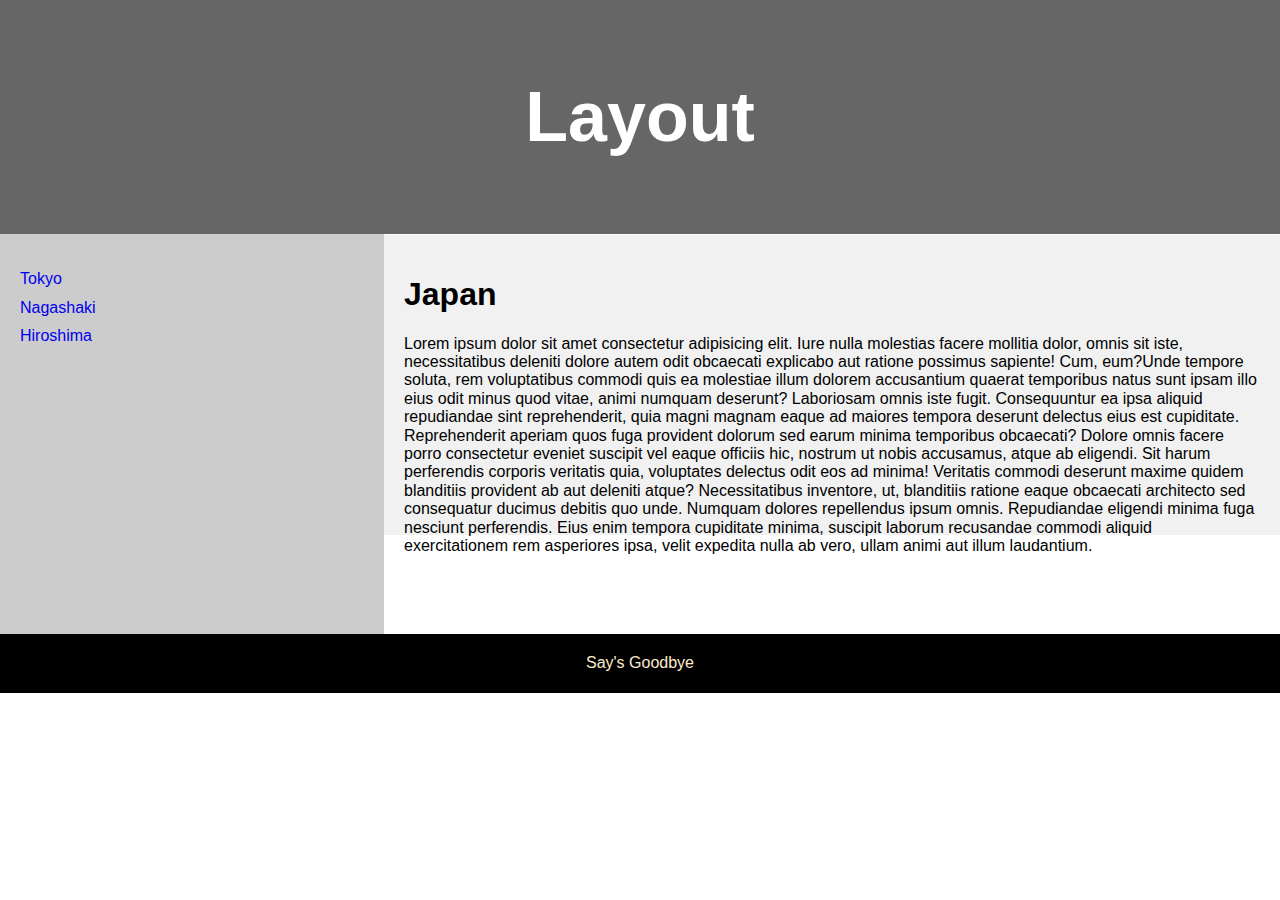
<file: Layout/html/index.html>
<!DOCTYPE html>
<html lang="en">
    <head>
        <meta charset="UTF-8">
        <meta http-equiv="X-UA-Compatible" content="IE=edge">
        <meta name="viewport" content="width=device-width, initial-scale=1.0">
        <link rel="stylesheet" href="/Layout/css/reset.css">
        <link rel="stylesheet" href="/Layout/css/style.css">
        <title>Layout</title>
    </head>
    <body>
        <header>
            <h1>Layout</h1>
        </header>

        <main>
            <section>
                <nav>
                    <ul>
                        <li> <a href="#">Tokyo</a>
                        <li><a href="#">Nagashaki</a></li>
                        <li><a href="#">Hiroshima</a></li></li>
                    </ul>
                </nav>
                <article>
                    <h1>Japan</h1>
                    <p>Lorem ipsum dolor sit amet consectetur adipisicing elit. Iure nulla
                        molestias facere mollitia dolor, omnis sit iste, necessitatibus 
                        deleniti dolore autem odit obcaecati explicabo aut ratione possimus 
                        sapiente! Cum, eum?Unde tempore soluta, rem voluptatibus commodi quis ea molestiae illum dolorem accusantium quaerat temporibus natus sunt ipsam illo eius odit minus quod vitae, animi numquam deserunt? Laboriosam omnis iste fugit.
                   Consequuntur ea ipsa aliquid repudiandae sint reprehenderit, quia magni magnam eaque ad maiores tempora deserunt delectus eius est cupiditate. Reprehenderit aperiam quos fuga provident dolorum sed earum minima temporibus obcaecati?
                   Dolore omnis facere porro consectetur eveniet suscipit vel eaque officiis hic, nostrum ut nobis accusamus, atque ab eligendi. Sit harum perferendis corporis veritatis quia, voluptates delectus odit eos ad minima!
                   Veritatis commodi deserunt maxime quidem blanditiis provident ab aut deleniti atque? Necessitatibus inventore, ut, blanditiis ratione eaque obcaecati architecto sed consequatur ducimus debitis quo unde. Numquam dolores repellendus ipsum omnis.
                   Repudiandae eligendi minima fuga nesciunt perferendis. Eius enim tempora cupiditate minima, suscipit laborum recusandae commodi aliquid exercitationem rem asperiores ipsa, velit expedita nulla ab vero, ullam animi aut illum laudantium.
                   </p>
                </article>
            </section>
        </main>
        <footer>
            <p>Say's Goodbye</p>
        </footer>
    </body>
</html>
</file>
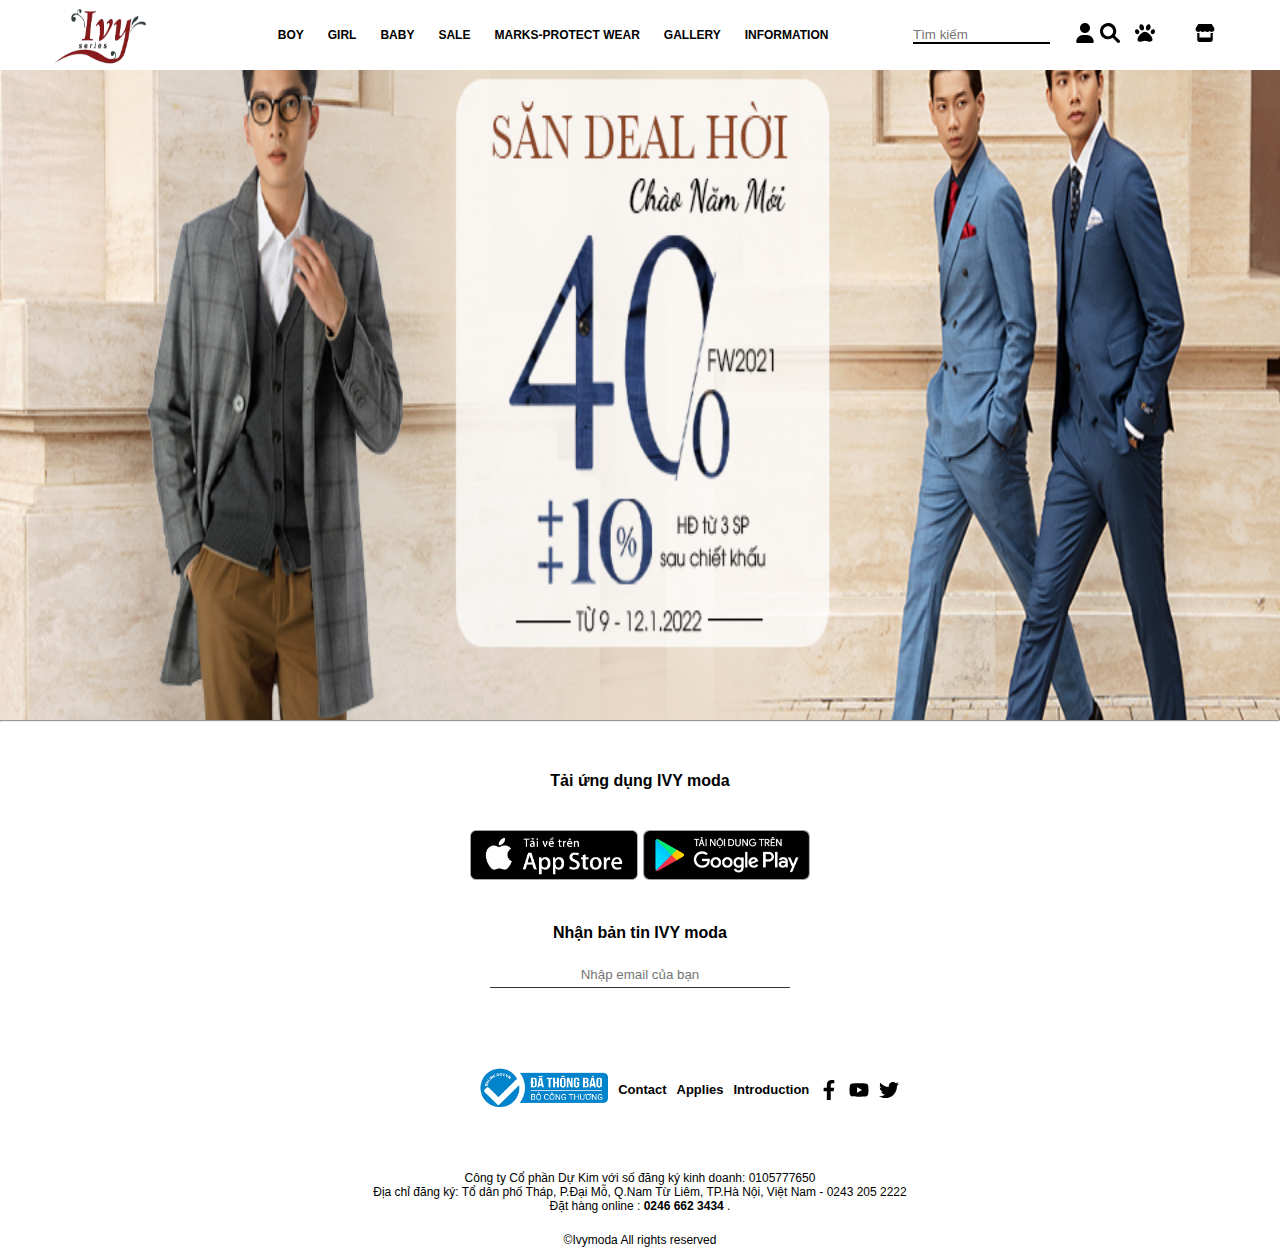
<file: WEB-1/html/index.html>
<!DOCTYPE html>
<html lang="en">
    <head>
        <meta charset="UTF-8">
        <meta http-equiv="X-UA-Compatible" content="IE=edge">
        <meta name="viewport" content="width=device-width, initial-scale=1.0">
        <link rel="stylesheet" href="/WEB-1/css/style.css">
        <title>Ivy Fake</title>
    </head>
    <body>
        <header>
            <div class="logo">
                <img src="/WEB-1/asset/img/ivy-removebg-preview.png">
            </div>
            <div class="menu">
                <li><a href=""> Boy</a>
                    <ul class="menu-sub-one">
                        <li><a href="">Hàng mới về</a></li>
                        <li><a href="">Được nhiều người chọn</a></li>
                        <li><a href="">Áo</a>
                            <ul>
                                <li><a id="áo sơ mi" href="">Áo sơ mi</a></li>
                                <li><a href="">Áo thun</a></li>
                                <li><a href="">Áo ba lỗ</a></li>
                            </ul>
                        </li>
                        <li><a href="">Quần </a>
                            <ul>
                                <li><a href="">Quần dài</a></li>
                                <li><a href="">Quần đùi</a></li>
                                <li><a href="">Quần trong</a></li>
                            </ul>
                        </li>
                    </ul>
                </li>
                <li><a href="">Girl</a>
                    <ul class="menu-sub-two">
                        <li><a href="">Hàng mới về</a></li>
                        <li><a href="">Được nhiều người chọn</a></li>
                        <li><a href="">Áo</a>
                            <ul>
                                <li><a href="http://127.0.0.1:5500/WEB-1/html/product.html">Áo cổ dài</a></li>
                                <li><a href="">Áo thun</a></li>
                                <li><a href="">Áo ba lỗ</a></li>
                            </ul>
                        </li>
                        <li><a href="">Quần </a>
                            <ul>
                                <li><a href="">Quần dài</a></li>
                                <li><a href="">Quần đùi</a></li>
                                <li><a href="">Quần trong</a></li>
                            </ul>
                        </li>
                    </ul>
                </li>
                <li><a href="">Baby</a>
                    <ul class="menu-sub-three">
                        <li><a href="">Hàng mới về</a></li>
                        <li><a href="">Được nhiều người chọn</a></li>
                        <li><a href="">Áo</a>
                            <ul>
                                <li><a href="">Áo sơ mi</a></li>
                                <li><a href="">Áo thun</a></li>
                                <li><a href="">Áo ba lỗ</a></li>
                            </ul>
                        </li>
                        <li><a href="">Quần </a>
                            <ul>
                                <li><a href="">Quần dài</a></li>
                                <li><a href="">Quần đùi</a></li>
                                <li><a href="">Quần trong</a></li>
                            </ul>
                        </li>
                    </ul>
                </li>
                <li><a href="">Sale</a>
                    <ul class="menu-sub-four">
                        <li><a href="">Hàng mới về</a></li>
                        <li><a href="">Được nhiều người chọn</a></li>
                        <li><a href="">Áo</a>
                            <ul>
                                <li><a href="">Áo sơ mi</a></li>
                                <li><a href="">Áo thun</a></li>
                                <li><a href="">Áo ba lỗ</a></li>
                            </ul>
                        </li>
                        <li><a href="">Quần </a>
                            <ul>
                                <li><a href="">Quần dài</a></li>
                                <li><a href="">Quần đùi</a></li>
                                <li><a href="">Quần trong</a></li>
                            </ul>
                        </li>
                    </ul>
                </li>
                <li><a href="">Marks-Protect wear</a></li>
                <li><a href="">Gallery</a></li>
                <li><a href="">Information</a></li>
            </div>
            <div class="others">
                <li><input type="text" name="Áo cổ dài" placeholder="Tìm kiếm" size="15px"><a class="others-search" href="http://127.0.0.1:5500/WEB-1/html/product.html"><img src="/WEB-1/asset/icon/magnifying-glass-solid.svg" width="20px" height="20px"></a></li>
                <li><a class="others-user"  href=""> <img src="/WEB-1/asset/icon/user-solid.svg" width="20px" height="20px"></a></li>
                <li><a class="others-paw"  href=""> <img src="/WEB-1/asset/icon/paw-solid.svg" width="20px" height="20px"></a></li>
                <li><a class="others-store"  href=""> <img src="/WEB-1/asset/icon/store-solid.svg" width="20px" height="20px"></a></li>
            </div>
        </header>
        <section>
            <div class="background">
                <img src="/WEB-1/asset/img/960x355-men.jpg" >
            </div>
        </section>
        <hr>
        <section class="app-container">
            <p>Tải ứng dụng IVY moda</p>
            <div class="app-item">
                <a href=""><img src="/WEB-1/asset/img/appstore.jpg"></a>
                <a href=""><img src="/WEB-1/asset/img/googleplay.webp"></a>
            </div>
            <p>Nhận bản tin IVY moda</p>
            <input type="email" placeholder="Nhập email của bạn">
        </section>
        <footer>
            <div class="footer-top">
                <li><a href=""><img height="50px" src="/WEB-1/asset/img/dathongbao.png" ></a></li>
                <li><a href="">Contact</a></li>
                <li><a href="">Applies</a></li>
                <li><a href="">Introduction</a></li>
                <li>
                    <a href=""><img class="icon-footer" src="/WEB-1/asset/icon/facebook-f-brands.svg" ></a>
                </li>
                <li> <a href=""><img class="icon-footer" src="/WEB-1/asset/icon/youtube-brands.svg" ></a></li>
                <li> <a href=""><img class="icon-footer" src="/WEB-1/asset/icon/twitter-brands.svg" ></a></li>
            </div>
            <p>Công ty Cổ phần Dự Kim với số đăng ký kinh doanh: 0105777650<br>
                Địa chỉ đăng ký: Tổ dân phố Tháp, P.Đại Mỗ, Q.Nam Từ Liêm, TP.Hà Nội, Việt Nam - 0243 205 2222<br>
                Đặt hàng online : <b>0246 662 3434</b> .</p>
            <p class="footer-para">©Ivymoda All rights reserved</p>
        </footer>
    </body>
</html>
</file>
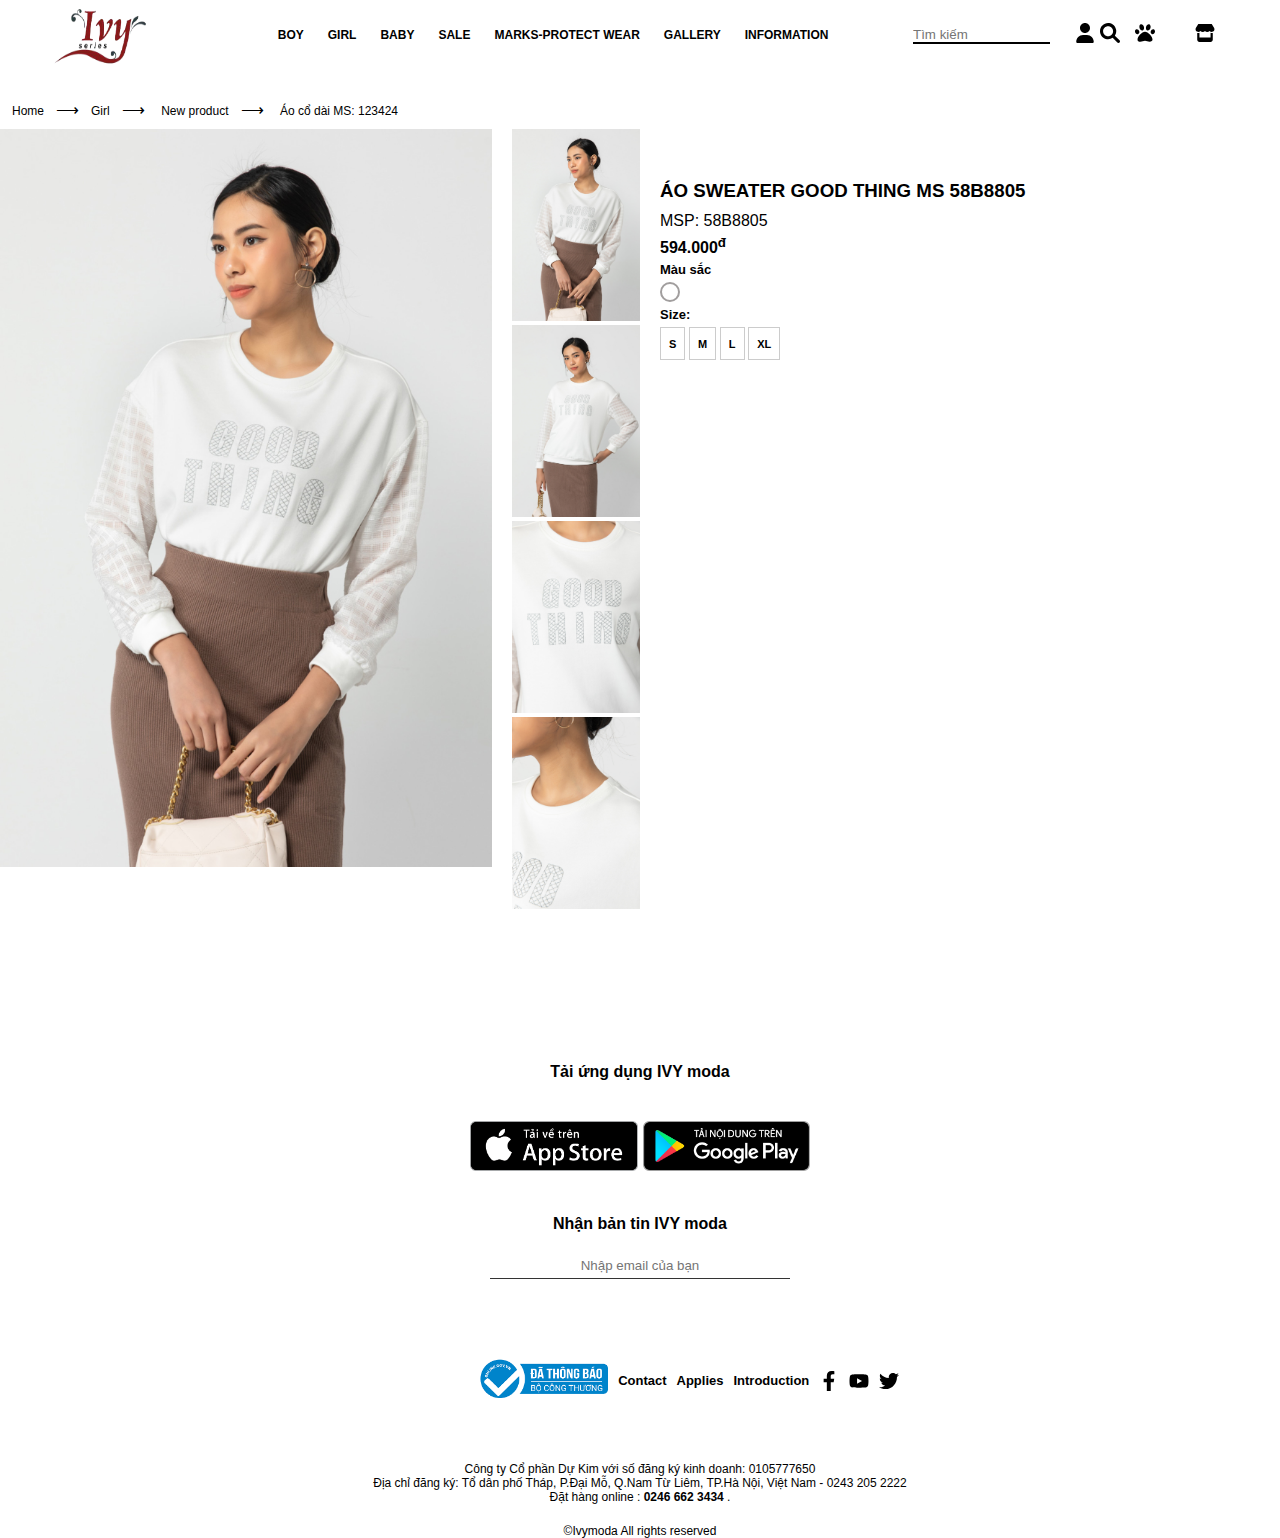
<file: WEB-1/html/product.html>
<!DOCTYPE html>
<html lang="en">
    <head>
        <meta charset="UTF-8">
        <meta http-equiv="X-UA-Compatible" content="IE=edge">
        <meta name="viewport" content="width=device-width, initial-scale=1.0">
        <link rel="stylesheet" href="/WEB-1/css/style.css">
        <title>Ivy Fake</title>
    </head>
    <body>
        <header>
            <div class="logo">
                <img src="/WEB-1/asset/img/ivy-removebg-preview.png">
            </div>
            <div class="menu">
                <li><a href=""> Boy</a>
                    <ul class="menu-sub-one">
                        <li><a href="">Hàng mới về</a></li>
                        <li><a href="">Được nhiều người chọn</a></li>
                        <li><a href="">Áo</a>
                            <ul>
                                <li><a id="áo sơ mi" href="">Áo sơ mi</a></li>
                                <li><a href="">Áo thun</a></li>
                                <li><a href="">Áo ba lỗ</a></li>
                            </ul>
                        </li>
                        <li><a href="">Quần </a>
                            <ul>
                                <li><a href="">Quần dài</a></li>
                                <li><a href="">Quần đùi</a></li>
                                <li><a href="">Quần trong</a></li>
                            </ul>
                        </li>
                    </ul>
                </li>
                <li><a href="">Girl</a>
                    <ul class="menu-sub-two">
                        <li><a href="">Hàng mới về</a></li>
                        <li><a href="">Được nhiều người chọn</a></li>
                        <li><a href="">Áo</a>
                            <ul>
                                <li><a href="">Áo sơ mi</a></li>
                                <li><a href="">Áo thun</a></li>
                                <li><a href="">Áo ba lỗ</a></li>
                            </ul>
                        </li>
                        <li><a href="">Quần </a>
                            <ul>
                                <li><a href="">Quần dài</a></li>
                                <li><a href="">Quần đùi</a></li>
                                <li><a href="">Quần trong</a></li>
                            </ul>
                        </li>
                    </ul>
                </li>
                <li><a href="">Baby</a>
                    <ul class="menu-sub-three">
                        <li><a href="">Hàng mới về</a></li>
                        <li><a href="">Được nhiều người chọn</a></li>
                        <li><a href="">Áo</a>
                            <ul>
                                <li><a href="">Áo sơ mi</a></li>
                                <li><a href="">Áo thun</a></li>
                                <li><a href="">Áo ba lỗ</a></li>
                            </ul>
                        </li>
                        <li><a href="">Quần </a>
                            <ul>
                                <li><a href="">Quần dài</a></li>
                                <li><a href="">Quần đùi</a></li>
                                <li><a href="">Quần trong</a></li>
                            </ul>
                        </li>
                    </ul>
                </li>
                <li><a href="">Sale</a>
                    <ul class="menu-sub-four">
                        <li><a href="">Hàng mới về</a></li>
                        <li><a href="">Được nhiều người chọn</a></li>
                        <li><a href="">Áo</a>
                            <ul>
                                <li><a href="">Áo sơ mi</a></li>
                                <li><a href="">Áo thun</a></li>
                                <li><a href="">Áo ba lỗ</a></li>
                            </ul>
                        </li>
                        <li><a href="">Quần </a>
                            <ul>
                                <li><a href="">Quần dài</a></li>
                                <li><a href="">Quần đùi</a></li>
                                <li><a href="">Quần trong</a></li>
                            </ul>
                        </li>
                    </ul>
                </li>
                <li><a href="">Marks-Protect wear</a></li>
                <li><a href="">Gallery</a></li>
                <li><a href="">Information</a></li>
            </div>
            <div class="others">
                <li><input type="text" name="áo sơ mi" placeholder="Tìm kiếm" size="15px"><a class="others-search" href=""><img src="/WEB-1/asset/icon/magnifying-glass-solid.svg" width="20px" height="20px"></a></li>
                <li><a class="others-user"  href=""> <img src="/WEB-1/asset/icon/user-solid.svg" width="20px" height="20px"></a></li>
                <li><a class="others-paw"  href=""> <img src="/WEB-1/asset/icon/paw-solid.svg" width="20px" height="20px"></a></li>
                <li><a class="others-store"  href=""> <img src="/WEB-1/asset/icon/store-solid.svg" width="20px" height="20px"></a></li>
            </div>
        </header>
        <!-- ----------------Product------------------------------- -->
        <section class="product">
            <div class="container">
                <div class="product-top">
                    <p><a href="">Home</a> </p><span>&#10230;</span><p><a href="">Girl</a></p><span>&#10230;</span>
                    <p><a href="">New product</a> </p><span>&#10230;</span>
                    <p><a href=""> Áo cổ dài MS: 123424</a></p>
                </div>
                <div class="product-content">
                    <div class="product-content-left">
                        <div class="product-content-left-big-img">
                            <img src="/WEB-1/asset/img/sp1.1.jpg" alt="">
                        </div>
                        <div class="product-content-left-small-img">
                            <img src="/WEB-1/asset/img/sp1.1.jpg" >
                            <img src="/WEB-1/asset/img/sp1.2.jpg" >
                            <img src="/WEB-1/asset/img/sp1.3.jpg" >
                            <img src="/WEB-1/asset/img/sp1.4.jpg" >
                        </div>
                    </div>
                    <div class="product-content-right">
                        <div class="product-content-right-product-name">
                            <h3>ÁO SWEATER GOOD THING MS 58B8805</h3>
                            <p>MSP: 58B8805</p>
                        </div>
                        <div class="product-content-right-product-price">
                            <p><b> 594.000<sup>đ</sup></b></p>
                        </div>
                        <div class="product-content-right-product-color">
                            <p>Màu sắc</p>
                            <div class="color"></div>
                        </div>
                        <div class="product-content-right-product-size">
                            <p>Size:</p>
                            <li><a href="">S</a></li>
                            <li><a href="">M</a></li>
                            <li><a href="">L</a></li>
                            <li><a href="">XL</a></li>
                        </div>
                    </div>
                </div>
            </div>
        </section>
        <!-- -----------------------Footer-------------------------- -->
        <section class="app-container">
            <p>Tải ứng dụng IVY moda</p>
            <div class="app-item">
                <a href=""><img src="/WEB-1/asset/img/appstore.jpg"></a>
                <a href=""><img src="/WEB-1/asset/img/googleplay.webp"></a>
            </div>
            <p>Nhận bản tin IVY moda</p>
            <input type="email" placeholder="Nhập email của bạn">
        </section>
        <footer>
            <div class="footer-top">
                <li><a href=""><img height="50px" src="/WEB-1/asset/img/dathongbao.png" ></a></li>
                <li><a href="">Contact</a></li>
                <li><a href="">Applies</a></li>
                <li><a href="">Introduction</a></li>
                <li>
                    <a href=""><img class="icon-footer" src="/WEB-1/asset/icon/facebook-f-brands.svg" ></a>
                </li>
                <li> <a href=""><img class="icon-footer" src="/WEB-1/asset/icon/youtube-brands.svg" ></a></li>
                <li> <a href=""><img class="icon-footer" src="/WEB-1/asset/icon/twitter-brands.svg" ></a></li>
            </div>
            <p>Công ty Cổ phần Dự Kim với số đăng ký kinh doanh: 0105777650<br>
                Địa chỉ đăng ký: Tổ dân phố Tháp, P.Đại Mỗ, Q.Nam Từ Liêm, TP.Hà Nội, Việt Nam - 0243 205 2222<br>
                Đặt hàng online : <b>0246 662 3434</b> .</p>
            <p class="footer-para">©Ivymoda All rights reserved</p>
        </footer>
    </body>
</html>
</file>
<file: Layout/css/style.css>
* {
    box-sizing: border-box;
  }
  
  body {
    font-family: Arial, Helvetica, sans-serif;
  }
  
  
  header {
    background-color: #666;
    padding: 30px;
    text-align: center;
    font-size: 35px;
    color: white;
  }
  
  
  nav {
    /* float: left; */
    width: 30%;
    height: 400px;
    background: #ccc;
    padding: 20px;
  }
  footer{
      padding: 20px;
      color: blanchedalmond;
      background-color: black;
      background-attachment: fixed;
      position: relative;
  }

  footer p {
      text-align: center;
      margin: 0 auto;
  }
  
  
  nav ul {
    list-style: none;
    padding: 0;
  }
  nav ul li {
    margin-top: 10px;
  }

  nav ul li a {
    text-decoration: none;
  }
/* --------Position------- */
  article {
    position: absolute;
    top: 235px;
    right: 0px;
    padding: 20px;
    width: 70%;
    background-color: #f1f1f1;
    height: 300px;
  }
</file>
<file: WEB-1/css/style.css>
* {
    box-sizing: border-box;
    margin: 0;
    padding: 0;
    font-family: Arial, Helvetica, sans-serif;
}

li {
    list-style: none;
}

a {
    text-decoration: none;
}

header {
    width: 100%;
    display: flex;
    justify-content: space-between;
    padding: 0 50px;
    height: 70px;
    align-items: center;
    position: fixed;
    z-index: 1;
    background-color: rgba(255, 255, 255, 0.795);
}

header:hover {
    background-color: white;
}

.logo {
    margin-top: 5px;
    flex: 1;
}

.logo img {
    width: 100px;
    height: 100px;
}

.menu {
    min-width: 20%;
    flex: 3;
    display: flex;
}

.menu li {
    padding: 0 12px;
    position: relative;
}

.menu li a {
    color: #000;
    font-size: 12px;
    font-weight: bold;
    text-transform: uppercase;
    display: block;
    line-height: 20px;
}

.menu-sub-one {
    width: 150px;
    border: 1px solid #ccc;
    position: absolute;
    top: 30px;
    left: 5px;
    padding: 10px 0 10px 20px ;
    visibility: hidden;
    top: 50px;
    transition: 0.3s;
    z-index: 1;
    background-color: white;
}

.menu li:hover .menu-sub-one {
    visibility: visible;
    top: 45px;
}

.menu-sub-one li a {
    font-weight: 200;
    font-size: 10px;
}

.menu-sub-one li a:hover,
.menu-sub-one li a:active{
    background-color: #ccc;
}

.menu-sub-two {
    width: 150px;
    border: 1px solid #ccc;
    position: absolute;
    top: 30px;
    left: 5px;
    padding: 10px 0 10px 20px ;
    visibility: hidden;
    top: 50px;
    transition: 0.3s;
    z-index: 1;
    background-color: white;
}

.menu li:hover .menu-sub-two {
   visibility: visible;
   top: 45px;
}

.menu-sub-two li a {
    font-weight: 200;
    font-size: 9px;
}

.menu-sub-two li a:hover,
.menu-sub-two li a:active{
    background-color: #ccc;
}

.menu-sub-three {
    width: 150px;
    border: 1px solid #ccc;
    position: absolute;
    top: 30px;
    left: 20px;
    padding: 10px 0 10px 20px ;
    visibility: hidden;
    top: 50px;
    transition: 0.3s;
    z-index: 1;
    background-color: white;
}

.menu li:hover .menu-sub-three {
    visibility: visible;
    top: 45px;
}

.menu-sub-three li a {
    font-weight: 200;
    font-size: 9px;
}

.menu-sub-three li a:hover,
.menu-sub-three li a:active{
    background-color: #ccc;
}

.menu-sub-four {
    width: 150px;
    border: 1px solid #ccc;
    position: absolute;
    top: 30px;
    left: 30px;
    padding: 10px 0 10px 20px ;
    visibility: hidden;
    top: 50px;
    transition: 0.3s;
    z-index: 1;
    background-color: white;
}

.menu li:hover .menu-sub-four {
   visibility: visible;
   top: 45px;
}

.menu-sub-four li a {
    font-weight: 200;
    font-size: 9px;
}

.menu-sub-four li a:hover,
.menu-sub-four li a:active{
    background-color: #ccc;
}

.menu>li>a:hover,
.menu li a:active {
    font-weight: normal;
}

.others {
    width: 100%;
    flex: 1;
    display:flex;
}

.others-user,
.others-paw,
.others-store {
    margin-left: 10px;
    padding: 15px;
}

.others-store img:hover,
.others-store img:active {
    transform: scale(1.1);
}

.others-user img:hover,
.others-user img:active {
    transform: scale(1.1);
}

.others-paw img:hover,
.others-paw img:active {
    transform: scale(1.1);
}

.others li input {
    padding-top: 4px;
    border: none;
    border-bottom: 2px solid black;
    position: relative;
    outline: none;
    background-color: rgba(255, 255, 255, 0.2);
}

.others-search {
    /* min-width: 50px; */
    position: absolute;
    left: 1100px;
}

/* ---------------SECTION-BACKGROUND---------------------- */

.background {
    display: block;
    position: relative;
    padding-top: 56.25%;
}

.background img {
    display: block;
    position: absolute;
    width: 100%;
    height: 100%;
    top: 0;
    left: 0;
}

/* ------------------SECTION-APP---------------------- */

.app-container {
    text-align: center;
    align-items: center;
    margin: 50px 0;
}

.app-container p {
    font-size: 16px;
    font-weight: bold;
}

.app-container input {
    border: none;
    border-bottom: 1px solid #333;
    padding: 5px;
    margin: 0 auto;
    margin-top: 20px;
    padding-bottom: 5px;
    outline: none;
    width: 300px;
    text-align: center;
    
}

/* .app-container a img {
    align-items: center;
    position: absolute;
    top: 1075px;
    left: 780px;
} */

.app-item {
    margin: 40px 0;
}

.app-item img{
    height: 50px;
}

/* ----------Footer--------------- */

.footer-top {
    min-width: 50%;
    display: flex;
    text-align: center;
    align-items: center;
    margin: 30px 450px;
    padding: 20px;
    font-size: 13px;
    font-weight: bold;
}

.footer-top li {
    padding: 5px;
}

.footer-top li a {
    color: black;
}

.icon-footer {
    width: 20px;
    height: 20px;
    display: flex;
}

footer p {
    font-size: 12px;
    text-align: center;
}

.footer-para {
    text-align: center;
    margin-top: 20px;
}

/* ---------------SECTION-PRODUCT------------ */

.product {
    padding: 100px 0;
}

.product-top {
    margin-bottom: 10px;
    position: relative;
}

.product-top p {
    margin: 0px 12px;
    font-size: 12px;
    font-family: Arial, Helvetica, sans-serif;
    display: inline-block;
}

.product-content-left {
    width: 50%;
    display: flex;
}

.product-content-left-big-img {
    width: 80%;
    padding-right: 20px;
}

.product-content-left-big-img img {
    width: 100%;
}

.product-content-left-small-img {
    width: 20%;
}

.product-content-left-small-img img {
    width: 100%;
}

.product-content-right {
    width: 50%;
    padding-left: 20px;
    position: absolute;
    top: 20%;
    left: 50%;
}

.product-top p a {
    color: black;
}

.product-top p a:hover{
    color: #ccc;
}

 span:hover {
    color: #ccc;
    cursor: pointer;
}

.product-content-right-product-name h3 {
    margin-bottom: 10px;
}

.product-content-right-product-size li {
    display: inline-block;
    margin-top: 5px;
    border: 1px solid #ccc;
    padding: 8px;
}

.product-content-right-product-size li:hover,
.product-content-right-product-size li:active {
    border: 1px solid black;
}

.product-content-right-product-size li a {
    font-size: 11px;
    font-weight: bold;
    color: black;
}

.product-content-right-product-size li a:hover {
    color: #ccc;
    border-bottom: 1px solid black;
}

.product-content-right-product-color,
.product-content-right-product-size {
    font-size: 13px;
    font-weight: bold;
    margin-top: 5px;
}

.product-content-right-product-price {
    margin-top: 5px;
}

.color {
    margin-top: 5px;
    height: 20px;
    width: 20px;
    background: white;
    border-radius: 50%;
    border: 2px solid rgb(161, 158, 158);
    padding: 3px;
}

.color:hover {
    border: 1px solid black;
    cursor: pointer;
}
</file>
